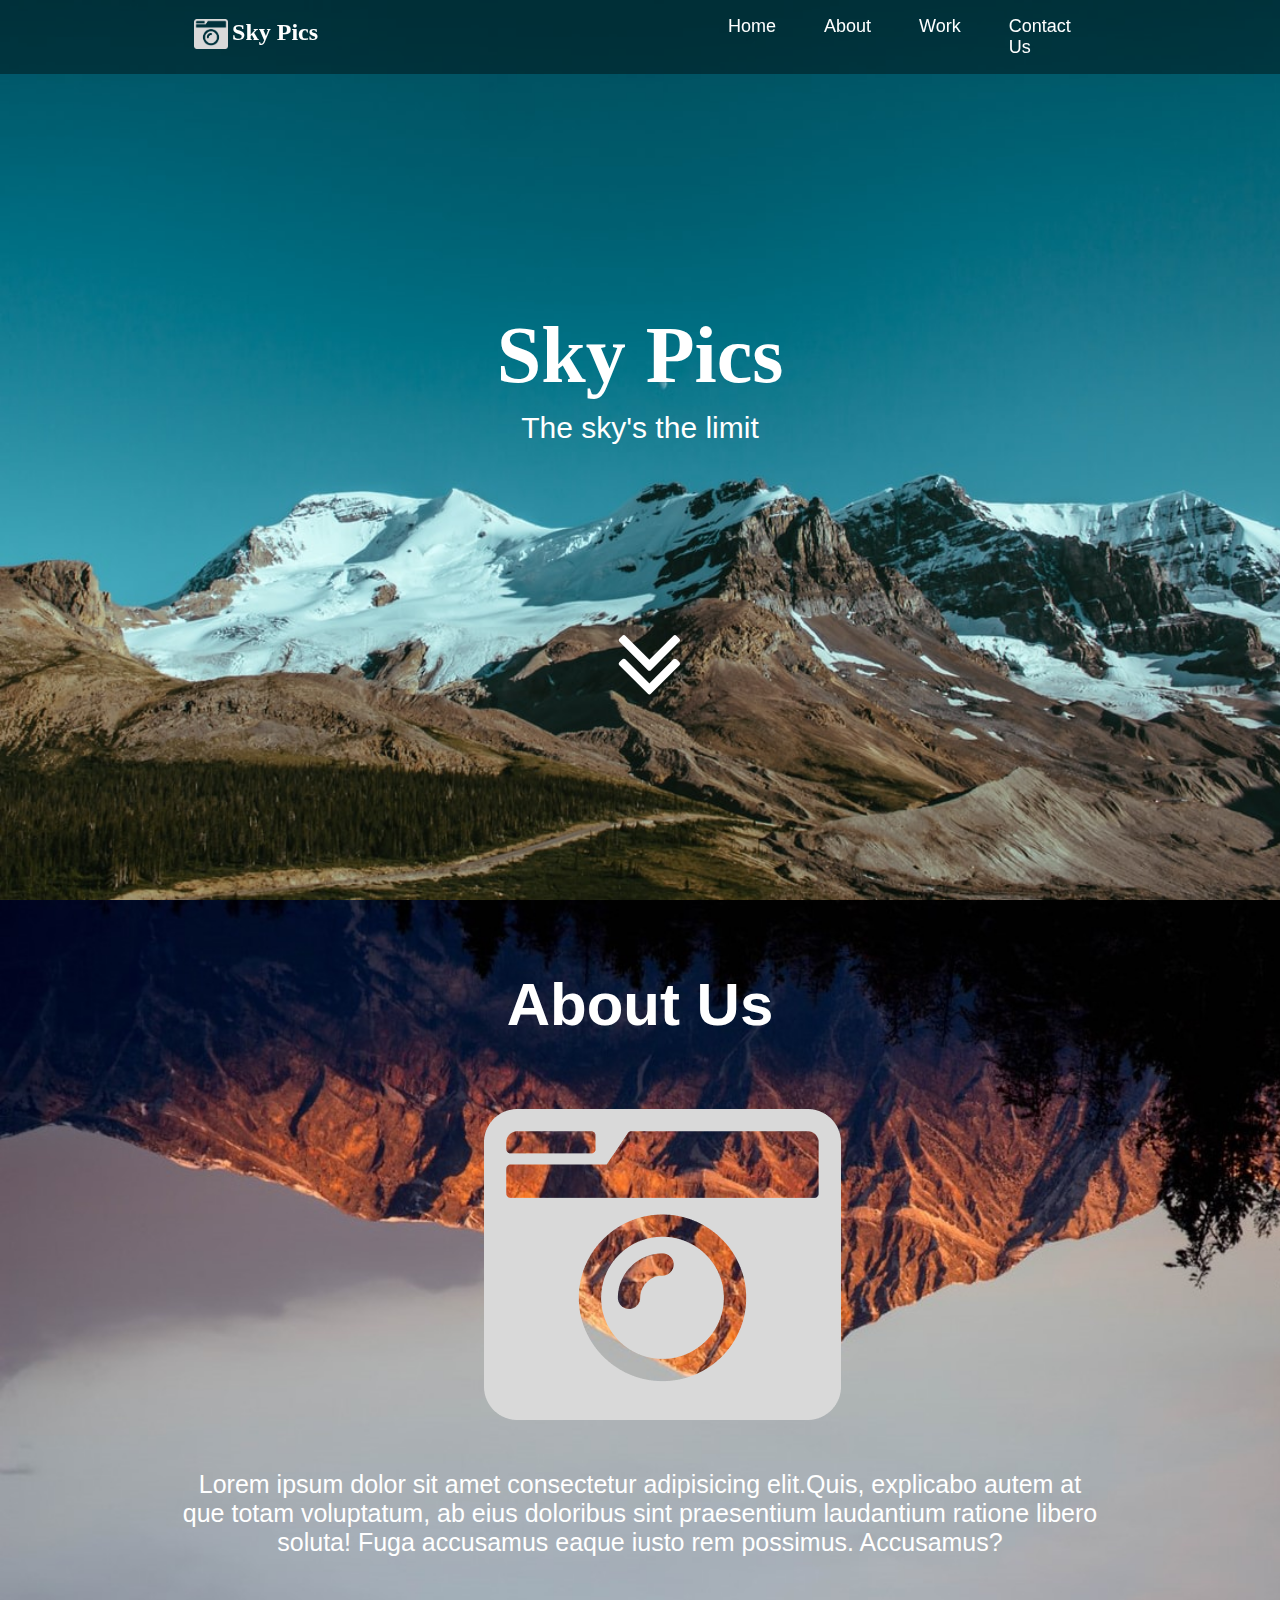
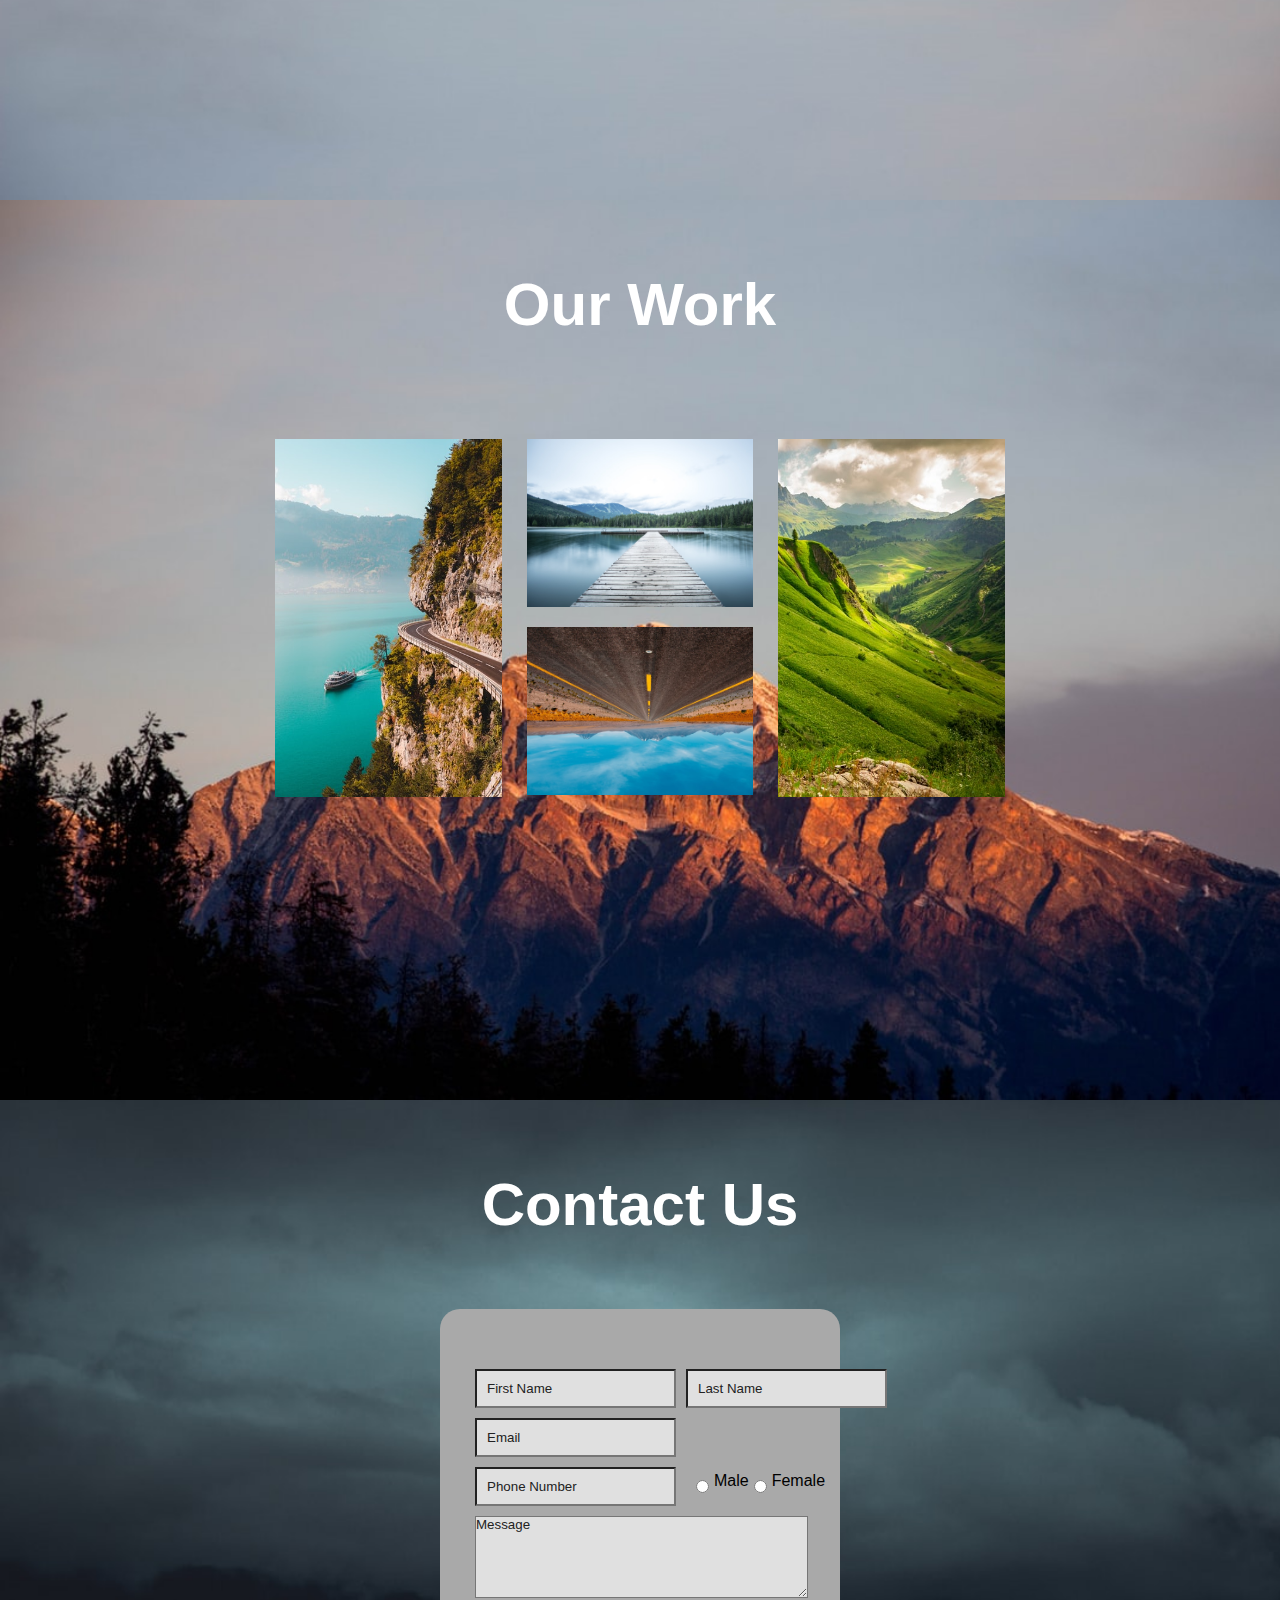
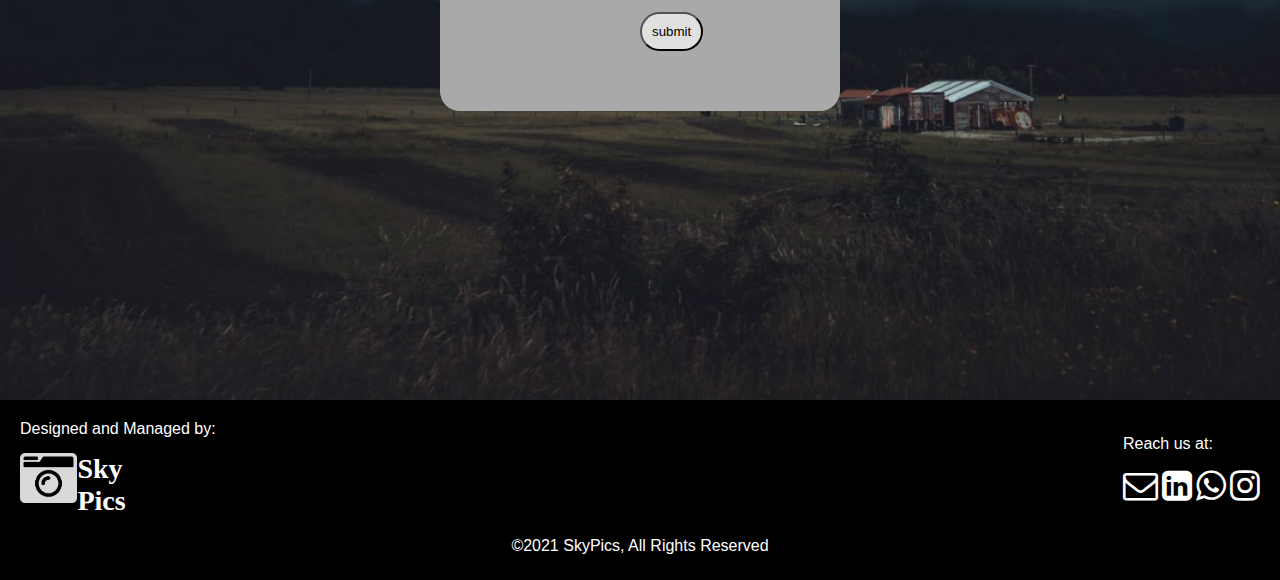
<file: index.html>
<!DOCTYPE html>
<html lang="en">
<head>
    <meta charset="UTF-8">
    <meta http-equiv="X-UA-Compatible" content="IE=edge">
    <meta name="viewport" content="width=device-width, initial-scale=1.0">
    <title>Sky Pics</title>
    <link rel="stylesheet" href="./style.css">
    <link rel="stylesheet" href="https://cdnjs.cloudflare.com/ajax/libs/font-awesome/4.7.0/css/font-awesome.min.css">
</head>

<body>
   <header>
       <nav>
        <div class="logo">
            <li><img src="./Vector.png" height="30px"></li>
            <li><h4><a href="./index.html"> Sky Pics</a></h4></li>
            
        </div>

        <ul>
            <li><a href="./index.html">Home</a></li>
            <li><a href="about.html">About</a></li>
            <li><a href="work.html">Work</a></li>
            <li><a href="contact.html">Contact Us</a></li>
        </ul>
    </nav>
   </header>

   <!-- HOME -->
   
   <section class="home">
       <h1>Sky Pics</h1>
        <p>The sky's the limit</p>
        <a href="./about.html"> <i class="fa fa-angle-double-down bounce" aria-hidden="true" style="font-size: 110px; color:white; margin-left: 48%; margin-top: 13%;"></i></a>
   </section>


    <!-- ABOUT US-->

    <section class="about">
        <div class="container">
            <h2>About Us</h2>
            <img class="gambar-logo" src="./Vector.png">
            <p>Lorem ipsum dolor sit amet consectetur adipisicing elit.Quis, explicabo autem at que totam voluptatum, ab eius doloribus sint praesentium laudantium ratione libero soluta! Fuga accusamus eaque iusto rem possimus. Accusamus?</p>
        </div>
    </section>

    <!-- Our Work-->

    <section class="work">
        <div class="container">
            <h2>Our Work</h2>
            <div class="gambar-work">
                <img class="gambar" src="./photo-1541410965313-d53b3c16ef17.jfif" alt="jalan" >
                <div class="dalam-work">
                    <div class="image-pipih">
                        <!-- <img style="width: 100%;" src="./photo-1454372182658-c712e4c5a1db.jfif" alt="lembah" >   -->
                    </div>
                    <div class="image-pipih-dua">
                        <!-- <img style="width: 100%;" src="./gambar work.jfif" alt="gurun" >   -->
                    </div>
                </div>
                <img class="gambar" src="./photo-1617634667039-8e4cb277ab46.jfif" alt="lembah" >
            </div>
        </div>
    </section>

    <!-- Contact Us-->

    <section class="contact">
        <div class="container">
            <h2>Contact Us</h2>

            <form action="" class="form">
                <div class="nama">
                    <input type="text" id="first-name" placeholder="First Name" required>
                    <input type="text" id="last-name" placeholder="Last Name" required>
                </div>
                
                <div>
                    <input class="email" type="email" id="email" placeholder="Email"  required>
                </div>
                
                <div class="nomor-gender">
                    <input class="nomor" type="text" id="phone-number" placeholder="Phone Number"  required>
                    <div class="gender">
                       <input type="radio" name="gender" id="male" value="male" required>
                        <label for="male">Male</label>
                        <input type="radio" name="gender" id="female" value="female" required>
                        <label for="female">Female</label>  
                    </div>
                    
                </div>
                
                <div>
                    <textarea class="pesan" id="message" placeholder="Message" required></textarea>
                </div>
                
                <div>
                   <input class="submit-btn" type="submit" value="submit" style="font-family: 'Poppins', sans-serif;
                   color: black; border-radius: 20px; margin-left: 170px;" > 
                </div>
                
            </form>
        </div>
    </section>

    <!-- FOOTER -->

    <footer class="footer">
        <div class="footer-container">
            <div class="left-col">
                <p>Designed and Managed by:</p>
                <div class="logo-footer">
                    <img src="./Vector.png" height="50px" alt="logo">
                    <h4>Sky Pics</h4>
                </div>
            </div>

            <div class="right-col">
                <p>Reach us at:</p>
                <div class="social-media">
                    <a href="https://mail.google.com/"><i class="fa fa-envelope-o" aria-hidden="true" style="font-size: 35px;"></i></a>
                    <a href="https://www.linkedin.com/"><i class="fa fa-linkedin-square" aria-hidden="true" style="font-size: 35px;"></i></a>
                    <a href="https://web.whatsapp.com/"><i class="fa fa-whatsapp" aria-hidden="true" style="font-size: 35px;"></i></a>
                    <a href="https://www.instagram.com/"><i class="fa fa-instagram" aria-hidden="true" style="font-size: 35px;"></i></a>
                </div>
            </div>

           
        </div>
            <div class="kredit">
                <p>©2021 SkyPics, All Rights Reserved</p>
            </div>
    </footer>
    
</body>
</html>
</file>
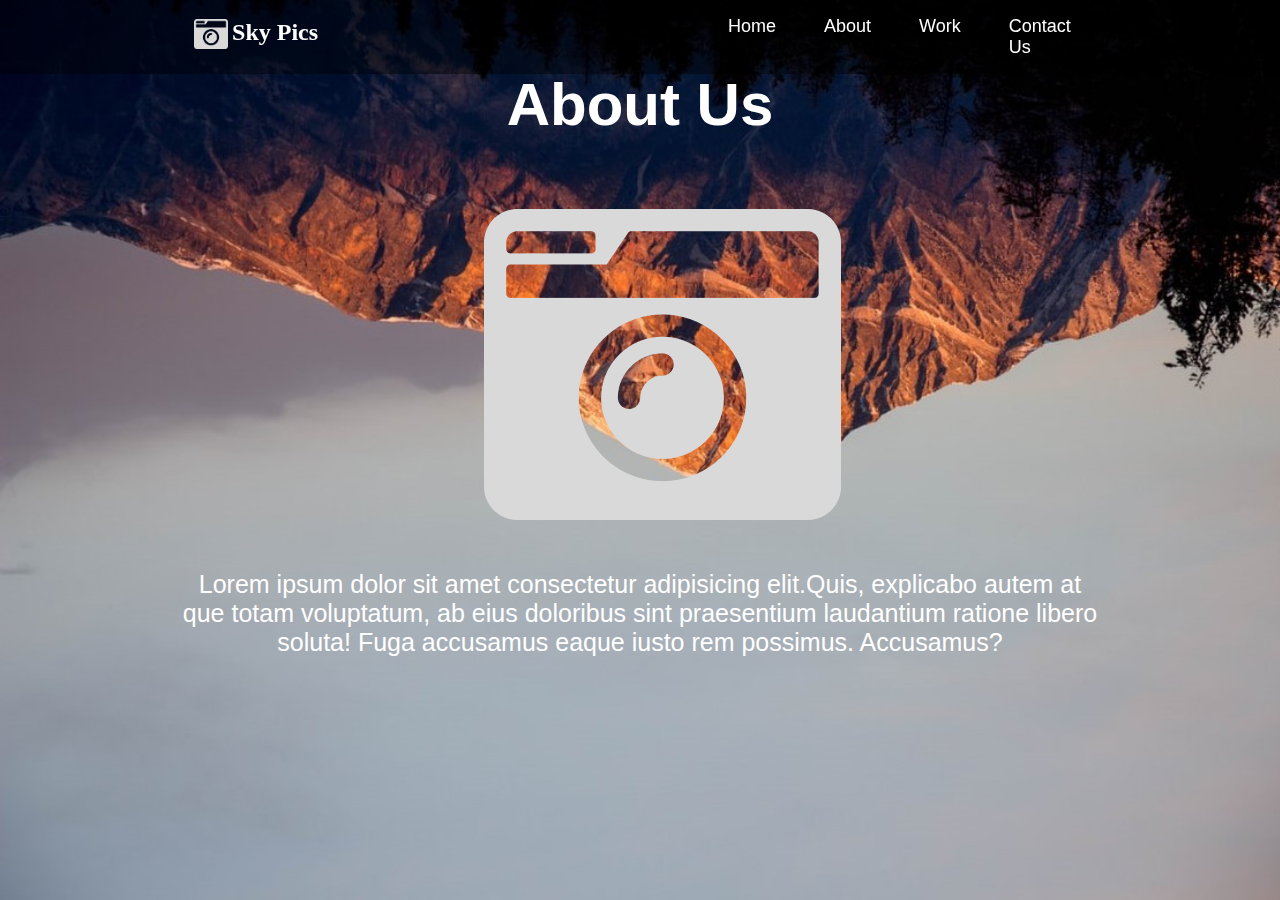
<file: about.html>
<!DOCTYPE html>
<html lang="en">
<head>
    <meta charset="UTF-8">
    <meta http-equiv="X-UA-Compatible" content="IE=edge">
    <meta name="viewport" content="width=device-width, initial-scale=1.0">
    <title>Sky Pics</title>
    <link rel="stylesheet" href="./style.css">
</head>
<body>
    <header>
        <nav>
         <div class="logo">
             <li><img src="./Vector.png" height="30px"></li>
             <li><h4><a href="./index.html"> Sky Pics</a></h4></li>
             
         </div>
 
         <ul>
             <li><a href="./index.html">Home</a></li>
             <li><a href="about.html">About</a></li>
             <li><a href="work.html">Work</a></li>
             <li><a href="contact.html">Contact Us</a></li>
         </ul>
     </nav>
    </header>

    <!-- ABOUT US-->

    <section class="about">
        <div class="container">
            <h2>About Us</h2>
            <img class="gambar-logo" src="./Vector.png">
            <p>Lorem ipsum dolor sit amet consectetur adipisicing elit.Quis, explicabo autem at que totam voluptatum, ab eius doloribus sint praesentium laudantium ratione libero soluta! Fuga accusamus eaque iusto rem possimus. Accusamus?</p>
        </div>
    </section>
    
</body>
</html>
</file>
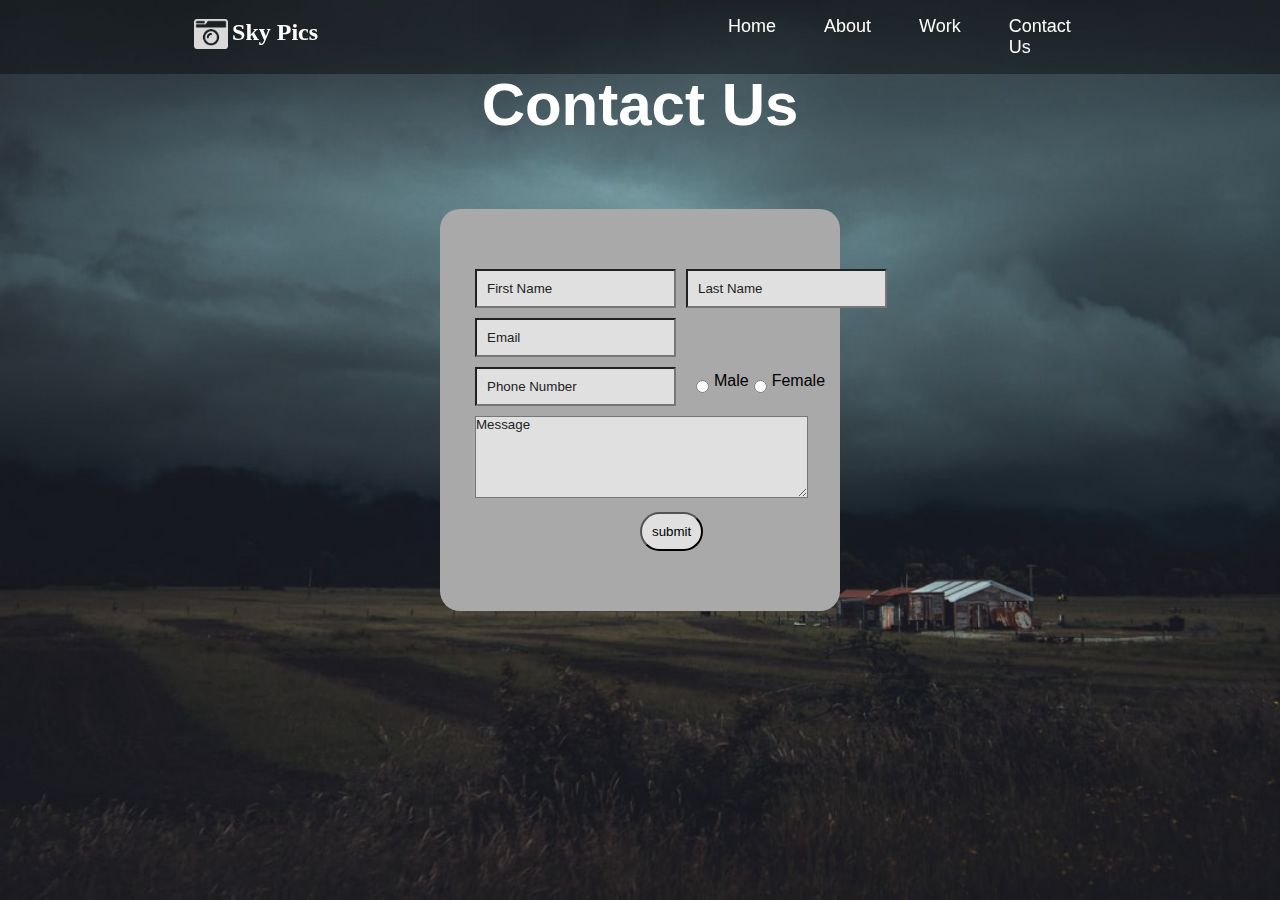
<file: contact.html>
<!DOCTYPE html>
<html lang="en">
<head>
    <meta charset="UTF-8">
    <meta http-equiv="X-UA-Compatible" content="IE=edge">
    <meta name="viewport" content="width=device-width, initial-scale=1.0">
    <title>Sky Pics</title>
    <link rel="stylesheet" href="./style.css">
</head>

<body>
   <header>
       <nav>
        <div class="logo">
            <li><img src="./Vector.png" height="30px"></li>
            <li><h4><a href="./index.html"> Sky Pics</a></h4></li>
            
        </div>

        <ul>
            <li><a href="./index.html">Home</a></li>
            <li><a href="about.html">About</a></li>
            <li><a href="work.html">Work</a></li>
            <li><a href="contact.html">Contact Us</a></li>
        </ul>
    </nav>
   </header>

   <!-- Contact Us-->

   <section class="contact">
    <div class="container">
        <h2>Contact Us</h2>

        <form action="" class="form">
            <div class="nama">
                <input type="text" id="first-name" placeholder="First Name" required>
                <input type="text" id="last-name" placeholder="Last Name" required>
            </div>
            
            <div>
                <input class="email" type="email" id="email" placeholder="Email" required>
            </div>
            
            <div class="nomor-gender">
                <input class="nomor" type="text" id="phone-number" placeholder="Phone Number"  required>
                <div class="gender">
                   <input type="radio" name="gender" id="male" value="male" required>
                    <label for="male">Male</label>
                    <input type="radio" name="gender" id="female" value="female" required>
                    <label for="female">Female</label>  
                </div>
                
            </div>
            
            <div>
                <textarea class="pesan" id="message" placeholder="Message" required></textarea>
            </div>
            
            <div>
               <input class="submit-btn" type="submit" value="submit" style="font-family: 'Poppins', sans-serif;
               color: black; border-radius: 20px; margin-left: 170px;" > 
            </div>
            
        </form>
    </div>
</section>
</body>
</file>
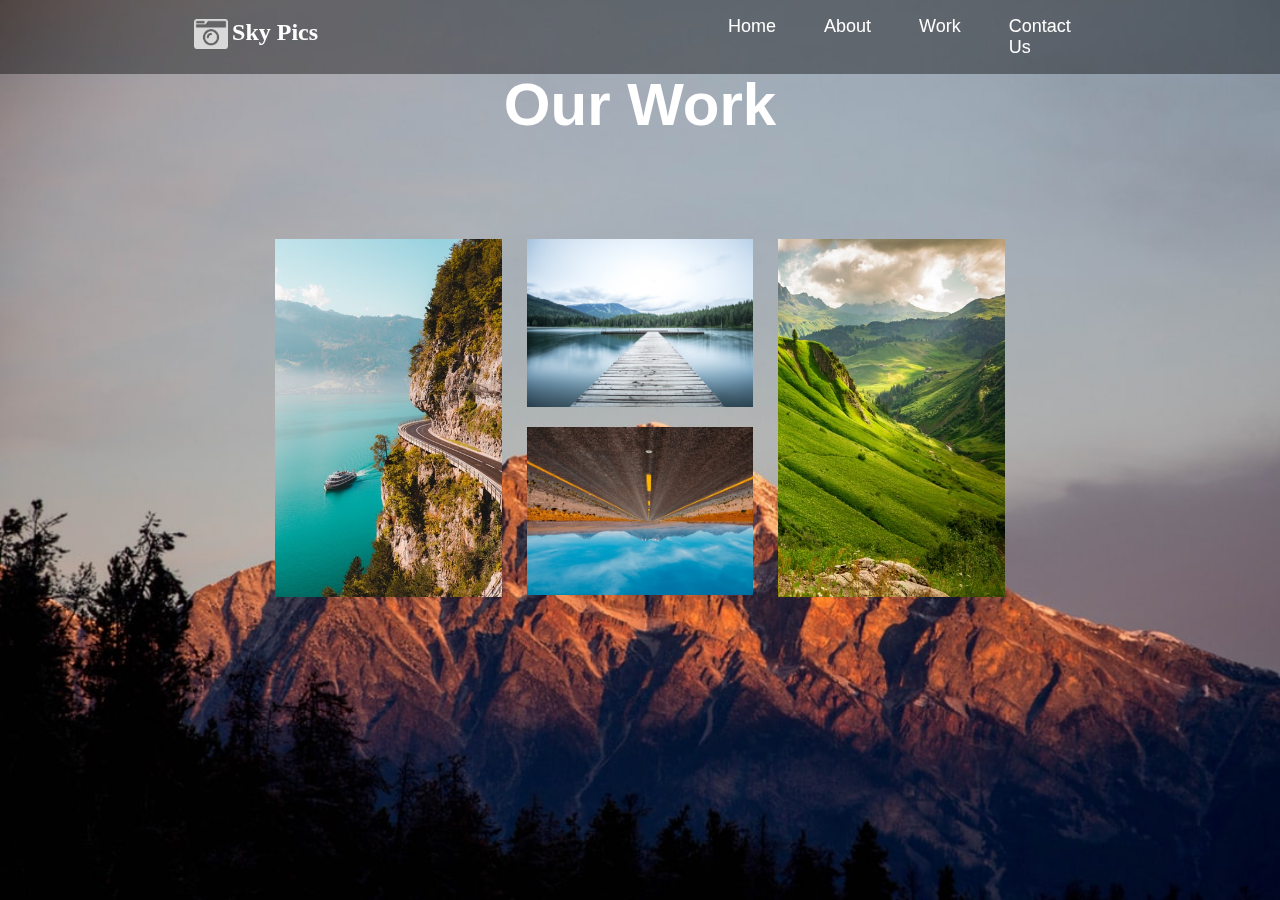
<file: work.html>
<!DOCTYPE html>
<html lang="en">
<head>
    <meta charset="UTF-8">
    <meta http-equiv="X-UA-Compatible" content="IE=edge">
    <meta name="viewport" content="width=device-width, initial-scale=1.0">
    <title>Sky Pics</title>
    <link rel="stylesheet" href="./style.css">
</head>

<body>
   <header>
       <nav>
        <div class="logo">
            <li><img src="./Vector.png" height="30px"></li>
            <li><h4><a href="./index.html"> Sky Pics</a></h4></li>
            
        </div>

        <ul>
            <li><a href="./index.html">Home</a></li>
            <li><a href="about.html">About</a></li>
            <li><a href="work.html">Work</a></li>
            <li><a href="contact.html">Contact Us</a></li>
        </ul>
    </nav>
   </header>

   <!-- Our Work-->

   <section class="work">
    <div class="container">
        <h2>Our Work</h2>
        <div class="gambar-work">
            <img class="gambar" src="./photo-1541410965313-d53b3c16ef17.jfif" alt="jalan" >
            <div class="dalam-work">
                <div class="image-pipih">
                    <!-- <img style="width: 100%;" src="./photo-1454372182658-c712e4c5a1db.jfif" alt="lembah" >   -->
                </div>
                <div class="image-pipih-dua">
                    <!-- <img style="width: 100%;" src="./gambar work.jfif" alt="gurun" >   -->
                </div>
            </div>
            <img class="gambar" src="./photo-1617634667039-8e4cb277ab46.jfif" alt="lembah" >
        </div>
    </div>
</section>
</body>
</file>
<file: style.css>
* {
    padding: 0;
    margin: 0;
    box-sizing: border-box;
}

nav {
    display: flex;
    position: fixed;
    width: 100%;
    top: 0;
    justify-content: space-around;
    align-items: center;
    background-color: rgba(0, 0, 0, 0.397);
    text-decoration: none;
    z-index: 1;
}

.logo {
    font-size: 24px;
    font-family: 'Damion', cursive;
    color: white;
    list-style: none;
    display: flex;
    width: 10%;
   justify-content: space-around;

}

a {
    text-decoration: none;
    color: white;
}
nav ul {
    display: flex;
    list-style: none;
    width: 30%;
    justify-content: space-around;
    overflow: hidden;

}

nav ul li a {
    text-decoration: none;
    font-family: 'Poppins', sans-serif;
    color: white;
    box-sizing: border-box;
    padding: 16px 24px;
    font-size: 18px;
    display: inline-block;
}

nav ul li a:hover {
    color: cyan;
    background-color: rgba(0, 0, 0, 0.466);
    
}

.home {
    background-image: url(./BA1yLjNnQCI1yisIZGEi_2013-07-16_1922_IMG_9873.jpg);
    min-height: 100vh;
    background-repeat: no-repeat;
    background-size: cover;
}



.home h1 {
    display: flex;
    font-family: 'Damion', cursive;
    font-size: 80px;
    color: white;
    justify-content: center;
    align-content: center;
    margin: auto;
    padding-top: 310px;
    text-align: center;
}

.home p {
    display: flex;
    font-family: 'Poppins', sans-serif;
    color: white;
    font-size: 30px;
    justify-content: center;
    align-content: center;
    margin: auto;
    margin-top: 10px;
    text-align: center;
}

.bounce {
    display: inline-block;
    position: relative;
    -moz-animation: bounce 0.5s infinite linear;
    -o-animation: bounce 0.5s infinite linear;
    -webkit-animation: bounce 0.5s infinite linear;
    animation: bounce 1s infinite linear;
    colr:000;
  }
  
  @-webkit-keyframes bounce {
      0% { top: 0; }
      50% { top: -0.2em; }
      70% { top: -0.3em; }
      100% { top: 0; }
  }
  @-moz-keyframes bounce {
      0% { top: 0; }
      50% { top: -0.2em; }
      70% { top: -0.3em; }
      100% { top: 0; }
  }
  @-o-keyframes bounce {
      0% { top: 0; }
      50% { top: -0.2em; }
      70% { top: -0.3em; }
      100% { top: 0; }
  }
  @-ms-keyframes bounce {
      0% { top: 0; }
      50% { top: -0.2em; }
      70% { top: -0.3em; }
      100% { top: 0; }
  }
  @keyframes bounce {
      0% { top: 0; }
      50% { top: -0.2em; }
      70% { top: -0.3em; }
      100% { top: 0; }
  }

.about {
    background-image: url(./page\ about.jfif);
    min-height: 100vh;
    background-repeat: no-repeat;
    background-size: cover;
}

.about p {
    display: flex;
    font-family: 'Poppins', sans-serif;
    color: white;
    font-size: 25px;
    justify-content: center;
    align-content: center;
    margin: 0 180px 0 180px;
    padding-top: 50px;
    text-align: center;
}

.gambar-logo {
    display: flex;
    align-items: center;
    justify-content: center;
    padding-left: 37.8%;
}

.work {
    background-image: url(./photo-1541800569-95a8b25835f0.jfif);
    min-height: 100vh;
    background-repeat: no-repeat;
    background-size: cover;
}

.work > .container {
    display: flex;
    flex-direction: column;
    align-items: center;
    height: 100%;
}

.gambar-work {
    display: flex;
    justify-content: space-around;
    margin-top: 30px;
}


.dalam-work {
    width: 30%;
}

.dalam-work > img {
    width: 100%;
}

.gambar {

    width: 30%;
}

.image-pipih {
    background-image: url(./photo-1454372182658-c712e4c5a1db.jfif );
    height: 47%;
    background-size: cover;
}

.image-pipih-dua {
    background-image: url(./gambar\ work.jfif);
    height: 47%;
    background-size: cover;
    margin-top: 20px;
}

.contact {
    background-image: url(./photo-1485249245068-d8dc50b77cc7.jfif);
    min-height: 100vh;
    background-repeat: no-repeat;
    background-size: cover;
}

.image-container {
    position: relative;
    z-index: -1;
    top: 0px;
}

.image-container .image {
    max-width: 100%;
    max-height: 100vh;
}

h2 {
    text-align: center;
    color: white;
    padding: 70px;
    font-size: 60px;
    font-family: 'Poppins', sans-serif;
}

form {
    position: relative;
    justify-content: center;
    align-items: center;
    padding: 10px;
    background-color:darkgray;
    width: 400px;
    margin: 10px auto;
    margin-top: 0px;
    max-width: 97%;
    border-radius: 20px;
    padding: 55px 30px;
   
}

.form > .nama {
    display: flex;
    justify-content: space-between;
}

.form > .nomor-gender {
    display: flex;
    justify-content: space-between;
}

.form > .email {
    width: 100%;
}

.nomor-gender > .gender {
    display: flex;
    justify-content: space-between;
    padding: 10px;
}



.form  ::placeholder {
    font-family: 'Poppins', sans-serif;
    color: rgb(34, 34, 34);
}

.form  label {
    font-family: 'Poppins', sans-serif;
    color: black;
}

.form input {
    padding: 10px;
    margin: 5px;
    background-color: rgb(224, 224, 224);
    /* border: 1px black; */
    outline: 10pt black;
}



.form textarea {
    /* padding: 80px; */
    width: 98%;
    padding-bottom: 50px;
    margin: 5px;
    background-color: rgb(224, 224, 224);
    outline: 10pt black;
}

.form > .email {
   
    margin: 5px;
}

form .action input[type="submit"] {
    background: black;
    color: black;
}

footer {
    background-color: black;
}

.footer-container {
    max-width: 1300px;
    margin: auto;
    padding: 20px 20px;
    display: flex;
    justify-content: center;
    align-items: center;
    flex-wrap: wrap-reverse;
    justify-content: space-between;
    
}

footer p {
    font-family: 'Poppins', sans-serif;
    color: white;
    margin-bottom: 15px;
    
}

.logo-footer {
    display: flex;
    width: 80%;
   justify-content: space-around;
}

.logo-footer h4 {
    font-family: cursive;
    color: white;
    font-size: 28px;
    

}

.kredit {
    display: flex;
    justify-content: center;
    padding-bottom: 10px;
}

.sosial-media {
    margin: 20px;
  
   
}

.sosial-media > .a {
    margin-right: 25px;
    text-decoration: none;
    color: white;

}
</file>
